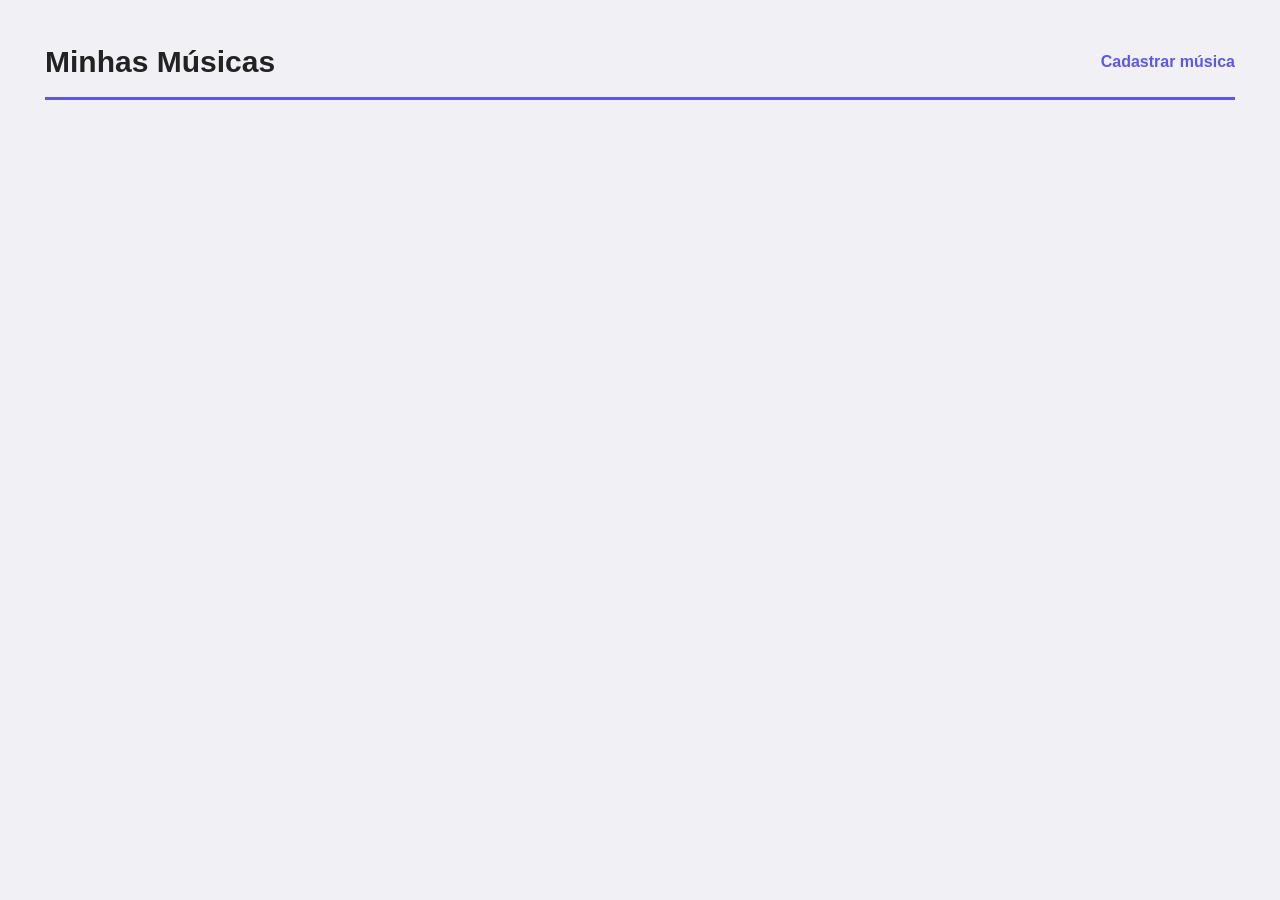
<file: index.html>
<!DOCTYPE html>
<html lang="pt-br">
<head>
    <meta charset="UTF-8">
    <meta name="viewport" content="width=device-width, initial-scale=1.0">
    <title>Minhas Músicas</title>
    <link rel="stylesheet" href="index.css">
</head>
<body>

    <header>
        <h1>Minhas Músicas</h1>
        <a href="cadastrar.html">Cadastrar música</a>
    </header>

    <main>
        <section id="listaMusicas">
      
        </section>
    </main>

    <script src="index.js"></script>
</body>
</html>
</file>
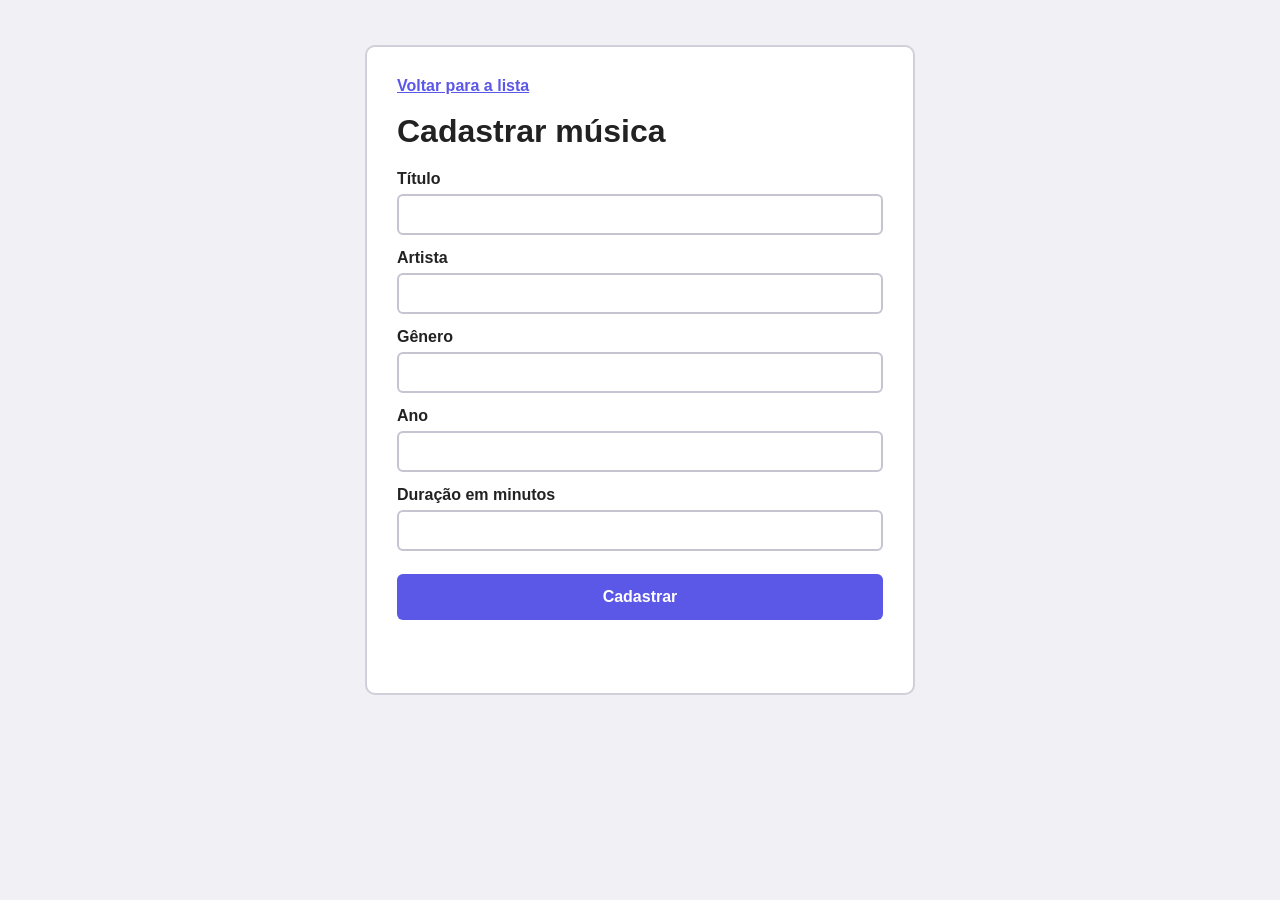
<file: cadastrar.html>
<!DOCTYPE html>
<html lang="pt-br">
<head>
    <meta charset="UTF-8">
    <meta name="viewport" content="width=device-width, initial-scale=1.0">
    <title>Cadastrar música</title>
    <link rel="stylesheet" href="cadastrar.css">
</head>
<body>

    <main>

        <a href="index.html">Voltar para a lista</a>

        <h1>Cadastrar música</h1>

        <label for="titulo">Título</label>
        <input type="text" id="titulo">

        <label for="artista">Artista</label>
        <input type="text" id="artista">

        <label for="genero">Gênero</label>
        <input type="text" id="genero">

        <label for="ano">Ano</label>
        <input type="number" id="ano">

        <label for="duracao">Duração em minutos</label>
        <input type="number" id="duracao">

        <button id="botaoCadastrar" type="button">Cadastrar</button>

    </main>

    <script src="cadastrar.js"></script>
</body>
</html>
</file>
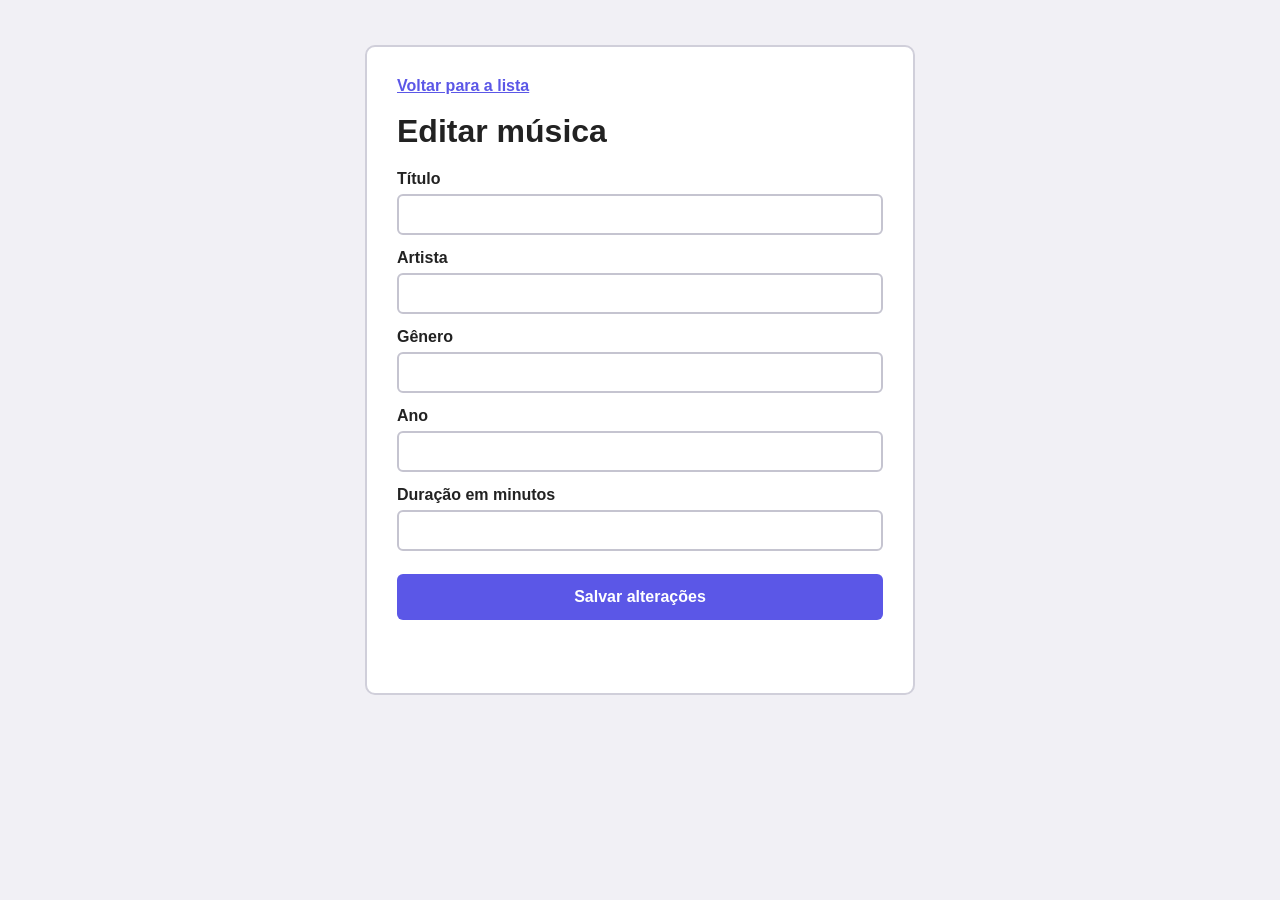
<file: editar.html>
<!DOCTYPE html>
<html lang="pt-br">
<head>
    <meta charset="UTF-8">
    <meta name="viewport" content="width=device-width, initial-scale=1.0">
    <title>Editar música</title>
    <link rel="stylesheet" href="editar.css">
</head>
<body>

    <main>

        <a href="index.html">Voltar para a lista</a>

        <h1>Editar música</h1>

        <label for="titulo">Título</label>
        <input type="text" id="titulo">

        <label for="artista">Artista</label>
        <input type="text" id="artista">

        <label for="genero">Gênero</label>
        <input type="text" id="genero">

        <label for="ano">Ano</label>
        <input type="number" id="ano">

        <label for="duracao">Duração em minutos</label>
        <input type="number" id="duracao">

        <button id="botaoSalvar" type="button">Salvar alterações</button>

    </main>

    <script src="editar.js"></script>
</body>
</html>
</file>
<file: index.css>
* {
    margin: 0;
    padding: 0;
    box-sizing: border-box;
}

body {
    font-family: Arial, Helvetica, sans-serif;
    background-color: #f1f0f5;
    color: #222;
    padding: 45px;
}

header {
    display: flex;
    justify-content: space-between;
    align-items: center;
    border-bottom: 3px solid #5b57e7;
    padding-bottom: 18px;
    margin-bottom: 25px;
}

header h1 {
    font-size: 30px;
}

header a {
    color: #5b57e7;
    font-weight: bold;
    font-size: 16px;
}

a {
    text-decoration: none;
}

#listaMusicas {
    display: flex;
    flex-direction: column;
    gap: 16px;
}

.musica {
    background-color: white;
    border: 2px solid #d0cfda;
    border-radius: 10px;
    padding: 20px;
}

.musica h2 {
    font-size: 23px;
    margin-bottom: 4px;
}

.artista {
    font-size: 18px;
    margin-bottom: 5px;
}

.detalhes {
    color: #777;
    font-size: 14px;
    margin-bottom: 14px;
}

.acoes {
    display: flex;
    gap: 10px;
}

.editar,
.apagar {
    padding: 9px 16px;
    border-radius: 6px;
    font-size: 15px;
    font-weight: bold;
    cursor: pointer;
    background-color: white;
}

.editar {
    color: #5b57e7;
    border: 2px solid #5b57e7;
}

.apagar {
    color: #d52b20;
    border: 2px solid #d52b20;
}

.editar:hover {
    background-color: #5b57e7;
    color: white;
}

.apagar:hover {
    background-color: #d52b20;
    color: white;
}
</file>
<file: cadastrar.css>
* {
    margin: 0;
    padding: 0;
    box-sizing: border-box;
}

body {
    font-family: Arial, Helvetica, sans-serif;
    background-color: #f1f0f5;
    color: #222;
    padding: 45px;
}

main {
    background-color: white;
    max-width: 550px;
    min-height: 650px;
    margin: auto;
    padding: 30px;
    border: 2px solid #d0cfda;
    border-radius: 10px;
}

main a {
    color: #5b57e7;
    font-weight: bold;
    font-size: 16px;
}

h1 {
    font-size: 32px;
    margin-top: 18px;
    margin-bottom: 20px;
}

label {
    display: block;
    font-weight: bold;
    margin-bottom: 6px;
    margin-top: 14px;
}

input {
    width: 100%;
    height: 41px;
    padding: 10px;
    border: 2px solid #c5c4d0;
    border-radius: 6px;
    font-size: 16px;
    outline: none;
}

input:focus {
    border-color: #5b57e7;
}

button {
    width: 100%;
    height: 46px;
    margin-top: 23px;
    background-color: #5b57e7;
    color: white;
    border: none;
    border-radius: 6px;
    font-size: 16px;
    font-weight: bold;
    cursor: pointer;
}

button:hover {
    background-color: #4541c5;
}
</file>
<file: editar.css>
* {
    margin: 0;
    padding: 0;
    box-sizing: border-box;
}

body {
    font-family: Arial, Helvetica, sans-serif;
    background-color: #f1f0f5;
    color: #222;
    padding: 45px;
}

main {
    background-color: white;
    max-width: 550px;
    min-height: 650px;
    margin: auto;
    padding: 30px;
    border: 2px solid #d0cfda;
    border-radius: 10px;
}

main a {
    color: #5b57e7;
    font-weight: bold;
    font-size: 16px;
}

h1 {
    font-size: 32px;
    margin-top: 18px;
    margin-bottom: 20px;
}

label {
    display: block;
    font-weight: bold;
    margin-bottom: 6px;
    margin-top: 14px;
}

input {
    width: 100%;
    height: 41px;
    padding: 10px;
    border: 2px solid #c5c4d0;
    border-radius: 6px;
    font-size: 16px;
    outline: none;
}

input:focus {
    border-color: #5b57e7;
}

button {
    width: 100%;
    height: 46px;
    margin-top: 23px;
    background-color: #5b57e7;
    color: white;
    border: none;
    border-radius: 6px;
    font-size: 16px;
    font-weight: bold;
    cursor: pointer;
}

button:hover {
    background-color: #4541c5;
}
</file>
